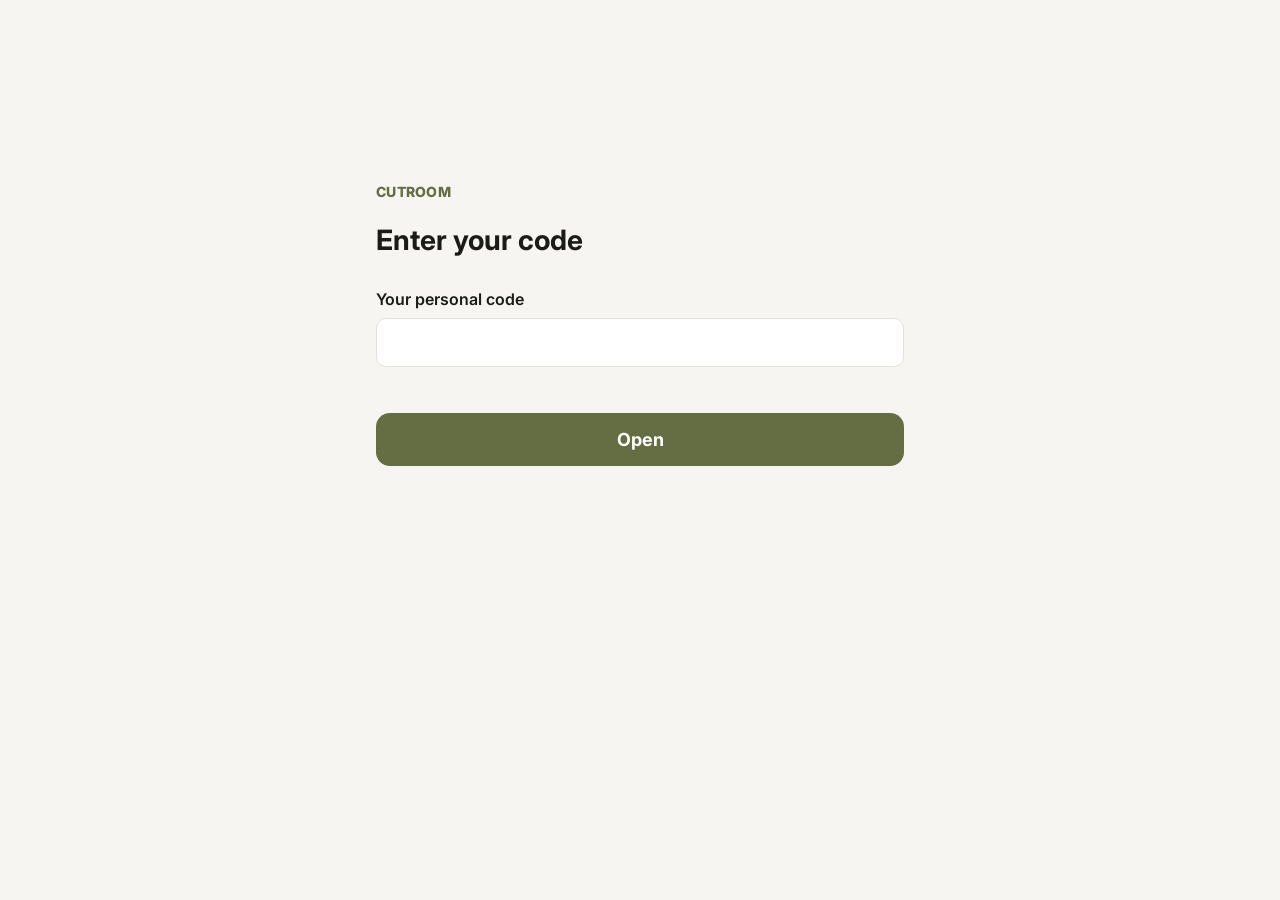
<file: index.html>
<!DOCTYPE html>
<html lang="en">
<head>
<meta charset="utf-8">
<meta name="viewport" content="width=device-width, initial-scale=1, viewport-fit=cover">
<title>Cutroom</title>
<meta name="description" content="Edit a talking video on your phone: auto cuts, captions and a style. Free, and your video never leaves your device.">
<meta name="robots" content="noindex, nofollow">
<meta name="theme-color" content="#14150f">
<link rel="manifest" href="manifest.webmanifest">
<link rel="icon" href="icon.svg" type="image/svg+xml">
<link rel="apple-touch-icon" href="icon-180.png">
<meta name="apple-mobile-web-app-capable" content="yes">
<meta name="apple-mobile-web-app-title" content="Cutroom">
<link rel="preconnect" href="https://fonts.googleapis.com">
<link rel="preconnect" href="https://fonts.gstatic.com" crossorigin>
<link rel="stylesheet" href="https://fonts.googleapis.com/css2?family=Anton&family=Archivo:wght@600&family=Barlow+Semi+Condensed:wght@700&family=Inter:wght@400;600;800&family=Source+Serif+4:opsz,wght@8..60,600&display=swap">
<style>
:root{--bg:#f6f5f1;--card:#fff;--ink:#1b1c17;--soft:#5d5f55;--line:#e3e1d8;--accent:#656D43;--on:#fff;--danger:#b4402f}
@media (prefers-color-scheme: dark){:root:not([data-theme="light"]){--bg:#121310;--card:#1c1d19;--ink:#ecebe4;--soft:#a5a79b;--line:#2e3029;--accent:#9aa46b;--on:#121310;--danger:#e8826f}}
:root[data-theme="dark"]{--bg:#121310;--card:#1c1d19;--ink:#ecebe4;--soft:#a5a79b;--line:#2e3029;--accent:#9aa46b;--on:#121310;--danger:#e8826f}
*{box-sizing:border-box}
html,body{margin:0;background:var(--bg);color:var(--ink);font:16px/1.45 Inter,system-ui,-apple-system,"Segoe UI",sans-serif}
main{max-width:560px;margin:0 auto;padding:calc(20px + env(safe-area-inset-top)) 16px calc(110px + env(safe-area-inset-bottom))}
h1{font-size:28px;line-height:1.15;margin:8px 0 6px}
h2{font-size:22px;margin:4px 0 6px}
p{margin:0 0 12px}.soft{color:var(--soft)}
.brand{font-weight:800;letter-spacing:.02em;color:var(--accent);font-size:14px;text-transform:uppercase}
#hello{color:var(--muted, #9a9d8c);font-weight:600;margin-left:8px}
#hello::before{content:"· ";}
.primary{display:block;width:100%;border:0;border-radius:14px;background:var(--accent);color:var(--on);font:700 18px Inter,system-ui,sans-serif;padding:16px;cursor:pointer;text-align:center;text-decoration:none}
.secondary{display:block;width:100%;border:1px solid var(--line);border-radius:14px;background:var(--card);color:var(--ink);font:600 16px Inter,system-ui,sans-serif;padding:13px;cursor:pointer;text-align:center;margin-top:10px}
.dock{position:fixed;left:0;right:0;bottom:0;padding:12px 16px calc(12px + env(safe-area-inset-bottom));background:linear-gradient(transparent,var(--bg) 30%)}
.dock>*{max-width:528px;margin:0 auto}
.hero{display:grid;gap:14px;margin-top:18vh}
.steps{display:grid;gap:8px;margin:18px 0 0;padding:0;list-style:none;color:var(--soft);font-size:15px}
.steps li::before{content:"✓ ";color:var(--accent);font-weight:700}
.opt{display:flex;gap:10px;align-items:center;font-size:15px;color:var(--soft);margin-top:14px}
.opt input{width:20px;height:20px;accent-color:var(--accent)}
.track{height:10px;border-radius:99px;background:var(--line);overflow:hidden;margin:18px 0 10px}
.bar{height:100%;width:0;background:var(--accent);transition:width .3s}
.status{font-weight:600}
.styles{display:grid;grid-template-columns:1fr 1fr;gap:10px;margin:14px 0}
.style{display:flex;flex-direction:column;border:2px solid var(--line);border-radius:14px;background:var(--card);color:var(--ink);padding:0;overflow:hidden;cursor:pointer;text-align:left;font:inherit}
.style[aria-pressed="true"]{border-color:var(--accent);box-shadow:0 0 0 2px var(--accent)}
.style img{width:100%;aspect-ratio:9/12;object-fit:cover;background:#000;display:block}
.style span{padding:8px 10px 10px;display:grid;gap:2px}
.style b{font-size:15px}.style small{font-size:12px;color:var(--soft);line-height:1.3}
.row{display:flex;align-items:center;justify-content:space-between;gap:12px;padding:12px 0;border-top:1px solid var(--line)}
.row input[type=color]{width:52px;height:36px;border:1px solid var(--line);border-radius:8px;background:none;padding:2px}
#lines{list-style:none;padding:0;margin:12px 0;display:grid;gap:8px}
#lines li{display:flex;gap:10px;align-items:flex-start;background:var(--card);border:1px solid var(--line);border-radius:12px;padding:10px 12px}
#lines li.cut .t{text-decoration:line-through;color:var(--soft)}
.keep input{width:22px;height:22px;margin:2px 0 0;accent-color:var(--accent)}
.t{flex:1;outline:none;border-radius:6px;padding:0 2px}
.t:focus{background:var(--bg)}
label.field{display:grid;gap:6px;font-weight:600;margin:12px 0}
label.field input{font:inherit;padding:12px;border:1px solid var(--line);border-radius:10px;background:var(--card);color:var(--ink)}
.stage{display:flex;justify-content:center;margin:12px 0}
#canvas,#out{max-width:100%;max-height:62vh;border-radius:14px;background:#000}
#src{position:absolute;width:1px;height:1px;opacity:0;pointer-events:none}
.msg{color:var(--danger);min-height:1.4em}
[hidden]{display:none!important}
</style>
</head>
<body>
<main>
  <section data-screen="gate" hidden>
    <div class="hero">
      <div class="brand">Cutroom</div>
      <h1>Enter your code</h1>
      <form id="gate-form"><label class="field">Your personal code<input id="gate-code" autocomplete="off" autocapitalize="off" autocorrect="off" spellcheck="false"></label>
      <p class="msg" id="gate-msg"></p><button class="primary">Open</button></form>
    </div>
  </section>

  <section data-screen="home" hidden>
    <div class="hero">
      <div class="brand">Cutroom <span id="hello" hidden></span></div>
      <h1>Turn a talking clip into a ready-to-post video</h1>
      <ul class="steps"><li>Cuts out the pauses</li><li>Adds captions in the style you pick</li><li>Punch-ins and colour look</li><li>Your video never leaves your phone</li></ul>
      <label class="opt"><input type="checkbox" id="accurate" checked> More accurate words (bigger download the first time)</label>
    </div>
    <input type="file" id="file" accept="video/*" hidden>
    <div class="dock"><button class="primary" id="pick">Choose a video</button></div>
  </section>

  <section data-screen="work" hidden>
    <div class="hero">
      <div class="brand">Cutroom</div>
      <h1>Working on it</h1>
      <div class="track"><div class="bar" data-bar></div></div>
      <p class="status" data-status role="status">Starting...</p>
      <p class="soft">Keep this screen open. The first video takes longer while the listening model downloads.</p>
      <button class="secondary" id="work-back" hidden>Start again</button>
    </div>
  </section>

  <section data-screen="style" hidden>
    <div class="brand">Step 1 of 2</div>
    <h2>Pick a style</h2>
    <p class="soft">Each picture shows the look. Tap one.</p>
    <div class="styles" id="styles"></div>
    <div class="row"><span>Highlight colour<br><small class="soft">the words and topics you want people to focus on</small></span><input type="color" id="accent" value="#656D43" aria-label="Highlight colour"></div>
    <div class="row"><span>Background colour<br><small class="soft">graphic cards and caption boxes</small></span><input type="color" id="bgc" value="#14150F" aria-label="Background colour"></div>
    <label class="row"><span>Vertical (Reels, TikTok, Shorts)</span><input type="checkbox" id="vertical" checked style="width:22px;height:22px;accent-color:var(--accent)"></label>
    <div class="dock"><button class="primary" id="style-next">Next</button></div>
  </section>

  <section data-screen="words" hidden>
    <div class="brand">Step 2 of 2</div>
    <h2>Check the words</h2>
    <p class="soft">Untick a line to cut it out. Tap any words to fix a caption.</p>
    <ol id="lines"></ol>
    <label class="field">Words to highlight (optional)<input id="keys" placeholder="e.g. free, gym, protein" autocapitalize="off"></label>
    <label class="row"><span>Auto b-roll graphics<br><small class="soft">numbers you say and your highlight words become animated cards</small></span><input type="checkbox" id="gfx" checked style="width:22px;height:22px;accent-color:var(--accent)"></label>
    <div class="dock"><button class="primary" id="make">Make my video</button></div>
  </section>

  <section data-screen="render" hidden>
    <div class="brand">Cutroom</div>
    <h2>Making your video</h2>
    <p class="soft">It plays through once while it records. Keep this screen open and on.</p>
    <div class="track"><div class="bar" data-bar></div></div>
    <p class="status" data-status role="status"></p>
    <div class="stage"><canvas id="canvas"></canvas></div>
  </section>

  <section data-screen="done" hidden>
    <div class="brand">Done</div>
    <h2>Your video is ready</h2>
    <div class="stage"><video id="out" controls playsinline></video></div>
    <p class="soft" id="done-note"></p>
    <div class="dock"><a class="primary" id="download" download>Download</a></div>
    <button class="secondary" id="share">Share / save to Photos</button>
    <button class="secondary" id="again">Try another style</button>
    <button class="secondary" id="new">New video</button>
  </section>
</main>
<video id="src" playsinline preload="auto"></video>
<script type="module" src="app.js"></script>
</body>
</html>
</file>
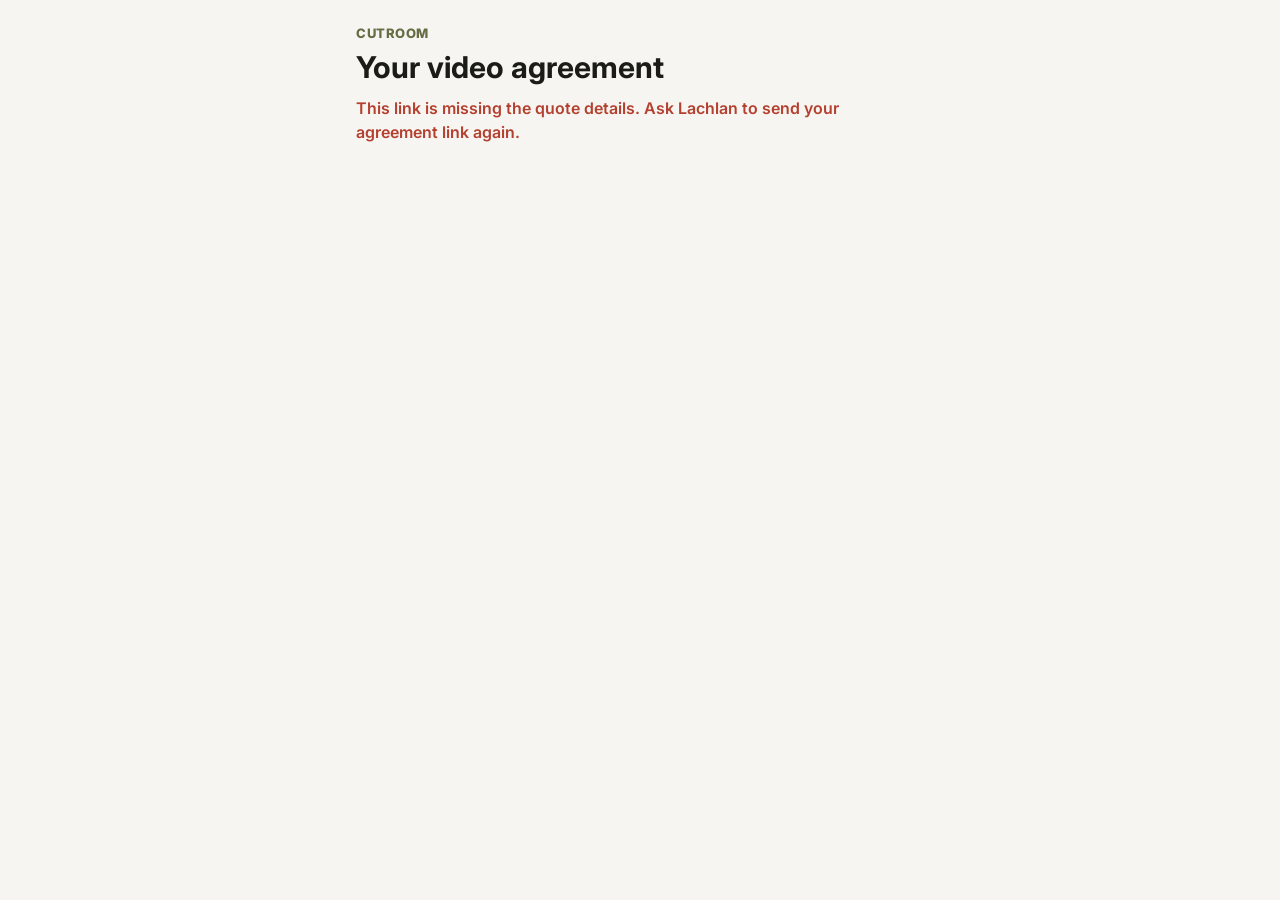
<file: agreement.html>
<!DOCTYPE html>
<html lang="en">
<head>
<meta charset="utf-8">
<meta name="viewport" content="width=device-width, initial-scale=1, viewport-fit=cover">
<title>Video agreement</title>
<meta name="robots" content="noindex, nofollow">
<meta name="theme-color" content="#14150f">
<link rel="icon" href="icon.svg" type="image/svg+xml">
<link rel="stylesheet" href="https://fonts.googleapis.com/css2?family=Inter:wght@400;600;800&display=swap">
<link rel="stylesheet" href="forms.css?v=2">
</head>
<body>
<main>
  <div class="brand" id="brand">Cutroom</div>
  <h1 id="title">Your video agreement</h1>
  <p class="soft" id="intro"></p>
  <p class="msg" id="noQuote" hidden>This link is missing the quote details. Ask <span class="owner">us</span> to send your agreement link again.</p>

  <section id="quote" hidden>
    <h2>What you're getting</h2>
    <p id="project"></p>
    <div class="money" id="money"></div>
    <p class="fine" id="validity"></p>

    <h2>The agreement</h2>
    <div class="terms" id="terms"></div>

    <h2>Agree and book</h2>
    <form id="sign" novalidate>
      <label>Your full name <span class="req">*</span><input id="s_name" autocomplete="name" required></label>
      <label>Business<input id="s_business" autocomplete="organization"></label>
      <label class="agree"><input type="checkbox" id="s_ok"> <span>I've read this agreement, I agree to it, and I understand the deposit holds my booking and isn't refundable once work has started.</span></label>
      <p class="msg" id="msg" role="alert"></p>
      <button class="primary" type="submit">I agree</button>
    </form>

    <div class="done" id="done" hidden>
      <h2 style="border:0;margin-top:0;padding-top:0">Agreed. Next: the deposit</h2>
      <p id="payLine"></p>
      <p>Then send your signed copy to <span class="owner">us</span>, and save one for yourself:</p>
      <button class="primary noprint" type="button" id="share">Send my signed copy</button>
      <a class="secondary noprint" id="mail" hidden>Email it</a>
      <button class="secondary noprint" type="button" id="copy">Copy it</button>
      <button class="secondary noprint" type="button" id="print">Save a copy (PDF)</button>
      <p class="fine" id="copied"></p>
      <pre id="out" hidden style="white-space:pre-wrap"></pre>
    </div>
  </section>
</main>
<script type="module">
import { BUSINESS } from "./forms-config.js";
const $ = (s) => document.querySelector(s);
const money = (n) => "$" + Number(n || 0).toLocaleString("en-AU", { minimumFractionDigits: Number(n) % 1 ? 2 : 0, maximumFractionDigits: 2 });
const esc = (s) => String(s ?? "").replace(/[&<>"]/g, (c) => ({ "&": "&amp;", "<": "&lt;", ">": "&gt;", '"': "&quot;" }[c]));
$("#brand").textContent = BUSINESS.name;
document.querySelectorAll(".owner").forEach((e) => (e.textContent = BUSINESS.owner));

// The quote comes in the link: #q=<base64url JSON> made by the Cutroom Hub ("Make agreement link")
let Q = null;
try { const m = location.hash.match(/q=([A-Za-z0-9_-]+)/); if (m) Q = JSON.parse(decodeURIComponent(escape(atob(m[1].replace(/-/g, "+").replace(/_/g, "/"))))); } catch { Q = null; }
if (!Q || !Q.price) { $("#noQuote").hidden = false; }
else {
  const price = +Q.price, depPct = Math.min(100, Math.max(0, +Q.deposit || 50)), dep = Math.round(price * depPct) / 100, bal = price - dep;
  const rev = +Q.revisions || 2, extra = +Q.extraRev || 0, days = +Q.turnaround || 7, gst = BUSINESS.gst ? " incl. GST" : "";
  $("#quote").hidden = false;
  $("#title").textContent = `Video agreement: ${Q.client || ""}`;
  $("#intro").textContent = `Between ${Q.client || "you"} and ${BUSINESS.name} (${BUSINESS.owner}${BUSINESS.abn ? ", ABN " + BUSINESS.abn : ""}), ${BUSINESS.location}. Quote date ${Q.date || ""}.`;
  $("#project").textContent = `${Q.videos || 1} video${(+Q.videos || 1) > 1 ? "s" : ""}: ${Q.project || "short social videos"}.`;
  $("#money").innerHTML = `<span>Total price${gst}</span><b>${money(price)}</b><span>Deposit to book (${depPct}%)</span><b>${money(dep)}</b><span class="tot">Balance, before you get the final files</span><b class="tot">${money(bal)}</b>
    <span>Extra round of changes, if you want one</span><b>${extra ? money(extra) : "quoted"}</b>`;
  $("#validity").textContent = `This quote is valid for ${Q.valid || 14} days.`;
  const T = [
    ["1. The work", `${BUSINESS.name} will plan, film (where included) and edit ${Q.videos || 1} video${(+Q.videos || 1) > 1 ? "s" : ""} as described above. ${Q.notes ? esc(Q.notes) : ""}`],
    ["2. Deposit and payment", `<ul><li>A <b>${depPct}% deposit (${money(dep)})</b> books your spot. Work starts once it's paid.</li><li>The deposit isn't refundable once planning, filming or editing has started, because that time is booked for you.</li><li>You'll see a watermarked preview first. The <b>balance (${money(bal)})</b> is due before the final, full-quality files are sent.</li><li>Invoices are due within 7 days. Files are held until they're paid.</li></ul>`],
    ["3. Changes (revisions)", `<ul><li><b>${rev} round${rev > 1 ? "s" : ""} of changes</b> to the edit ${rev > 1 ? "are" : "is"} included. A round is one list of changes sent together.</li><li>More rounds after that are <b>${extra ? money(extra) + " each" : "quoted before we start them"}</b>.</li><li>Changing the idea or script after you've approved it, or re-filming, is new work and is quoted separately.</li></ul>`],
    ["4. Timing", `<ul><li>The first edit is ready about <b>${days} days</b> after filming (or after we receive your footage and details).</li><li>Please send feedback within 5 business days. If we hear nothing for 14 days after a preview, the video is treated as approved and the balance becomes due.</li><li>If you need to reschedule a shoot, give at least 48 hours' notice. A late change or no-show can be charged as a ${money(Math.min(dep, Q.shootFee || dep))} rebooking fee.</li></ul>`],
    ["5. Cancelling", `<ul><li>If you cancel before any work starts, the deposit is refunded.</li><li>If you cancel after work starts, the deposit is kept. If filming or editing is already done, you pay for the work done up to that point (up to the full price).</li></ul>`],
    ["6. Using the videos", `<ul><li>Once paid in full, you can use the final videos for your own business marketing, forever, on any platform.</li><li>${BUSINESS.name} keeps the raw footage and project files, and may show the finished work in its own portfolio unless you say no in writing.</li><li>Music and stock clips are licensed for your videos only. Don't reuse them separately.</li></ul>`],
    ["7. Your part", `<ul><li>You confirm you have permission to film the places, people and products in the videos, and that anything you give us (logos, photos, claims, prices) is yours to use and accurate.</li><li>You approve the facts in each video (prices, addresses, offers) before it's posted.</li></ul>`],
    ["8. The fine print", `<ul><li>${BUSINESS.name} can't promise a number of views, likes or sales.</li><li>Its total responsibility under this agreement is limited to the amount you've paid. Nothing here takes away your rights under Australian Consumer Law.</li><li>This agreement is under the laws of the Northern Territory, Australia.</li></ul>`],
  ];
  $("#terms").innerHTML = T.map(([h, b]) => `<h3>${h}</h3>${b.startsWith("<ul>") ? b : `<p>${b}</p>`}`).join("");
  $("#payLine").innerHTML = `Please pay the <b>${money(dep)}</b> deposit. ${esc(BUSINESS.payment)} Use <b>${esc(Q.client || "your business name")}</b> as the reference.`;

  $("#sign").onsubmit = (e) => {
    e.preventDefault();
    const name = $("#s_name").value.trim();
    if (!name || !$("#s_ok").checked) { $("#msg").textContent = !name ? "Type your full name." : "Tick the box to agree."; return; }
    $("#msg").textContent = "";
    const when = new Date().toLocaleString("en-AU", { dateStyle: "long", timeStyle: "short" });
    const plain = $("#terms").innerText.replace(/\n{3,}/g, "\n\n");
    const text = `SIGNED VIDEO AGREEMENT\n${$("#intro").textContent}\n\nWork: ${$("#project").textContent}\nTotal ${money(price)}${gst}. Deposit ${money(dep)} (${depPct}%). Balance ${money(bal)}. Changes included: ${rev}. Extra rounds: ${extra ? money(extra) : "quoted"}.\n\n${plain}\n\nAgreed by: ${name}${$("#s_business").value.trim() ? " (" + $("#s_business").value.trim() + ")" : ""}\nDate: ${when}\nQuote ref: ${location.hash.slice(3, 15)}`;
    $("#out").textContent = text;
    $("#sign").innerHTML = `<p><b>Agreed by ${esc(name)}</b> on ${esc(when)}.</p>`;
    $("#done").hidden = false; $("#done").scrollIntoView({ behavior: "smooth" });
    if (BUSINESS.email) { const m = $("#mail"); m.hidden = false; m.href = `mailto:${BUSINESS.email}?subject=${encodeURIComponent("Signed agreement - " + (Q.client || name))}&body=${encodeURIComponent(text)}`; }
    $("#share").hidden = !navigator.share && !BUSINESS.email;
    $("#share").onclick = async () => { if (navigator.share) { try { await navigator.share({ title: "Signed video agreement", text }); } catch {} } else $("#mail").click(); };
    $("#copy").onclick = async () => { try { await navigator.clipboard.writeText(text); $("#copied").textContent = `Copied. Paste it into a message to ${BUSINESS.owner}.`; } catch { $("#out").hidden = false; $("#copied").textContent = "Select the text below and copy it."; } };
    $("#print").onclick = () => window.print();
  };
}
</script>
</body>
</html>
</file>
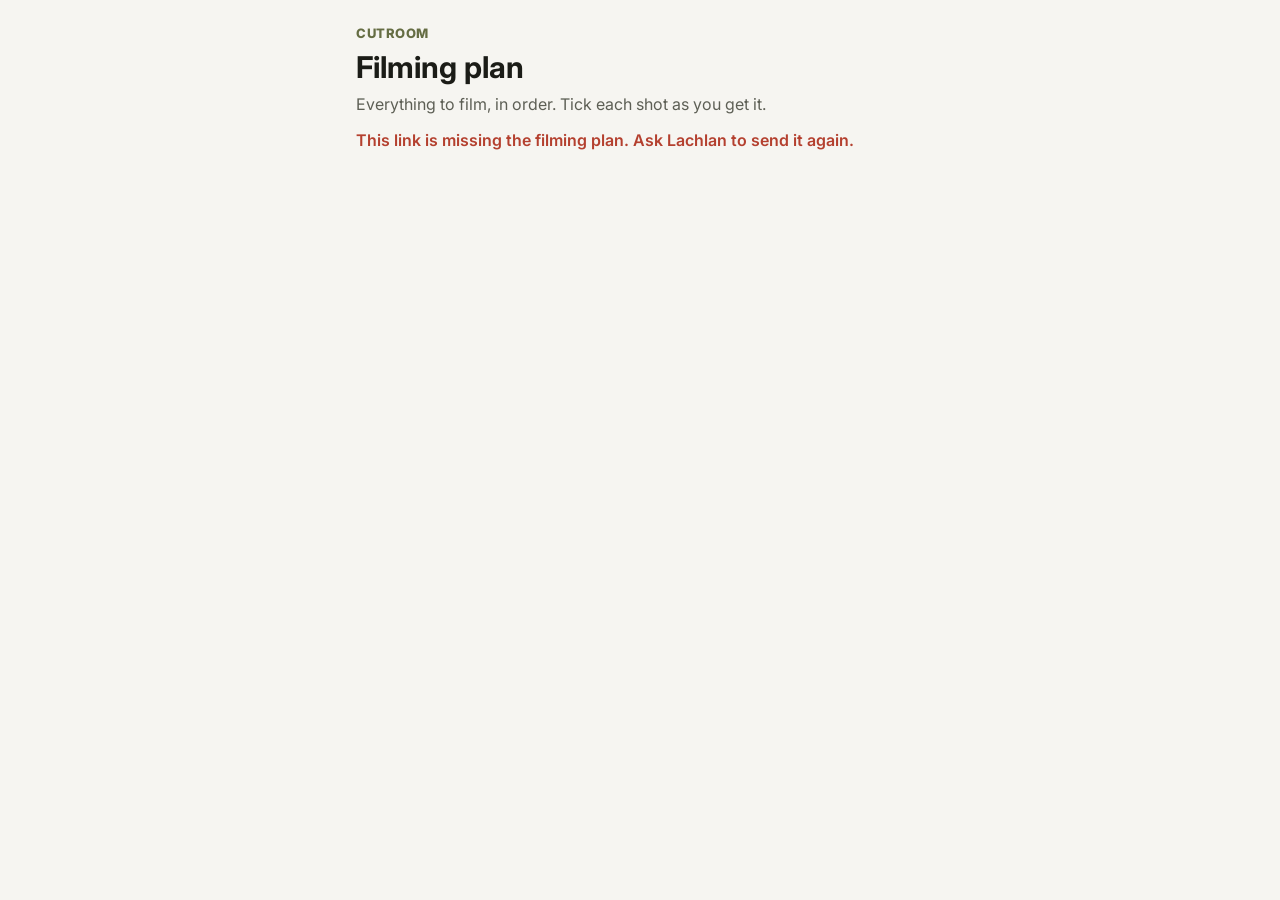
<file: film.html>
<!DOCTYPE html>
<html lang="en">
<head>
<meta charset="utf-8">
<meta name="viewport" content="width=device-width, initial-scale=1, viewport-fit=cover">
<title>Filming plan</title>
<meta name="robots" content="noindex, nofollow">
<meta name="theme-color" content="#14150f">
<link rel="icon" href="icon.svg" type="image/svg+xml">
<link rel="stylesheet" href="https://fonts.googleapis.com/css2?family=Bangers&family=Comic+Neue:wght@700&family=Inter:wght@400;600;800&display=swap">
<link rel="stylesheet" href="forms.css?v=2">
<style>
/* the filming plan: one job per screen section, big tap targets, readable in the sun */
.sheet{background:#fff;color:#16151a;border:3px solid #16151a;box-shadow:5px 5px 0 #16151a;padding:14px;display:grid;gap:10px;margin-top:16px}
.sheet h2{font-family:Bangers,Impact,sans-serif;font-weight:400;font-size:28px;letter-spacing:.03em;margin:0;padding:0;border:0;line-height:1.05}
.sheet p,.sheet li{font-size:15px;line-height:1.45;margin:0}
.sheet ul{margin:0;padding-left:20px;display:grid;gap:4px}
.tags{display:flex;flex-wrap:wrap;gap:6px}
.tags span{font-size:11.5px;font-weight:800;text-transform:uppercase;letter-spacing:.06em;border:2px solid #16151a;padding:1px 7px;background:#d9f0fb}
.tags span+span{background:#fff2c2}
.hook{font-family:"Comic Neue","Comic Sans MS",sans-serif;font-weight:700;font-size:18px;background:#ffd23a;border:2px solid #16151a;padding:8px 12px;margin:0}
.hook b{display:block;font:800 11px Inter,sans-serif;text-transform:uppercase;letter-spacing:.08em}
.count{font:800 13px Inter,sans-serif;text-transform:uppercase;letter-spacing:.06em;background:#16151a;color:#ffd23a;padding:3px 9px;justify-self:start}
.shots{list-style:none;padding:0;margin:0;display:grid;gap:8px}
.shots label{display:flex;gap:12px;align-items:flex-start;border:2px solid #16151a;padding:11px 12px;font-size:16px;line-height:1.35;cursor:pointer;background:#fff}
.shots input{width:26px;height:26px;flex:none;accent-color:#3f7a3a;margin:0}
.shots input:checked+span{text-decoration:line-through;opacity:.55}
.beat{border:2px solid #16151a;display:grid;gap:0}
.beat .t{font:800 12px Inter,sans-serif;letter-spacing:.06em;text-transform:uppercase;background:#16151a;color:#fff;padding:3px 9px;display:flex;justify-content:space-between;gap:8px}
.beat .cam{background:#fff2c2;padding:6px 9px;font-size:14px;border-bottom:2px solid #16151a}
.beat .say{font-family:"Comic Neue","Comic Sans MS",sans-serif;font-weight:700;font-size:18px;line-height:1.35;padding:9px}
.beat .say:empty{display:none}
.beat .extra{padding:0 9px 9px;font-size:13.5px;display:grid;gap:3px}
.beat .extra b{font-weight:800}
.beat .extra:empty{display:none}
.send{display:grid;gap:10px;margin-top:18px}
a.primary{display:block;text-align:center;text-decoration:none}
</style>
</head>
<body>
<main>
  <div class="brand" id="brand">Cutroom</div>
  <h1 id="title">Filming plan</h1>
  <p class="soft" id="intro">Everything to film, in order. Tick each shot as you get it.</p>
  <p class="msg" id="bad" hidden>This link is missing the filming plan. Ask <span class="owner">us</span> to send it again.</p>
  <div id="plan" hidden>
    <div class="sheet" id="top"></div>
    <div class="sheet" id="shotsBox" hidden><h2>Shots to get</h2><span class="count" id="count"></span><ul class="shots" id="shots"></ul></div>
    <div class="sheet" id="beatsBox" hidden><h2>What to say and show</h2><div id="beats" style="display:grid;gap:10px"></div></div>
    <div class="sheet" id="notesBox" hidden></div>
    <section class="send noprint">
      <div class="sheet"><h2>When you're done</h2>
        <ul><li>Send the <b>original files</b>, not screenshots or clips forwarded through a chat app (those lose quality).</li>
          <li>Send <b>every take</b>, even the messy ones. The edit picks the best.</li></ul>
        <a class="primary" id="up" target="_blank" rel="noopener" hidden>Upload the clips here</a>
        <p id="noUp" hidden>Send the clips to <span class="owner">us</span> the usual way.</p>
      </div>
      <button class="primary" type="button" id="tell">Tell <span class="owner">us</span> it's filmed</button>
      <button class="secondary" type="button" id="copy">Copy the message instead</button>
      <p class="fine" id="copied"></p>
      <pre id="out" hidden style="white-space:pre-wrap"></pre>
    </section>
  </div>
</main>
<script type="module">
import { BUSINESS } from "./forms-config.js";
const $ = (s) => document.querySelector(s);
const esc = (s) => String(s ?? "").replace(/[&<>"]/g, (c) => ({ "&": "&amp;", "<": "&lt;", ">": "&gt;", '"': "&quot;" })[c]);
$("#brand").textContent = BUSINESS.name;
document.querySelectorAll(".owner").forEach((e) => (e.textContent = BUSINESS.owner));

const b64 = (s) => Uint8Array.from(atob(s.replace(/-/g, "+").replace(/_/g, "/")), (c) => c.charCodeAt(0));
async function read() {
  try {
    const z = location.hash.match(/z=([A-Za-z0-9_-]+)/), f = location.hash.match(/f=([A-Za-z0-9_-]+)/);
    if (z) {   // squeezed, so the link stays short enough to text
      const text = await new Response(new Blob([b64(z[1])]).stream().pipeThrough(new DecompressionStream("deflate-raw"))).text();
      return JSON.parse(text);
    }
    if (f) return JSON.parse(new TextDecoder().decode(b64(f[1])));
  } catch { /* fall through */ }
  return null;
}
const F = await read();
if (!F || !(Array.isArray(F.beats) || Array.isArray(F.shots))) $("#bad").hidden = false;
else {
  const key = "cutroom-film:" + location.hash.slice(-40);
  let done = [];
  try { done = JSON.parse(localStorage.getItem(key) || "[]"); } catch { done = []; }
  $("#title").textContent = F.c ? `${F.c}: filming plan` : "Filming plan";
  $("#plan").hidden = false;
  const film = F.film || {};
  $("#top").innerHTML = `<h2>${esc(F.t || "The video")}</h2><div class="tags">${F.len ? `<span>${esc(F.len)}</span>` : ""}${F.for ? `<span>${esc(F.for)}</span>` : ""}</div>
    ${F.hook ? `<p class="hook"><b>It opens with</b>"${esc(F.hook)}"</p>` : ""}
    ${film.shape ? `<p><b>Hold the camera:</b> ${esc(film.shape)}</p>` : ""}
    ${(film.framing || []).length ? `<ul>${film.framing.map((x) => `<li>${esc(x)}</li>`).join("")}</ul>` : ""}
    ${film.setup ? `<p>${esc(film.setup)}</p>` : ""}
    ${(F.props || []).length ? `<p><b>Bring:</b> ${esc(F.props.join(", "))}</p>` : ""}`;
  const shots = F.shots || [];
  const count = () => { $("#count").textContent = `${done.filter((i) => i < shots.length).length} of ${shots.length} filmed`; };
  if (shots.length) {
    $("#shotsBox").hidden = false;
    $("#shots").innerHTML = shots.map((s, i) => `<li><label><input type="checkbox" data-i="${i}"${done.includes(i) ? " checked" : ""}><span>${esc(s)}</span></label></li>`).join("");
    $("#shots").addEventListener("change", (e) => {
      const i = +e.target.dataset.i;
      done = e.target.checked ? [...new Set([...done, i])] : done.filter((x) => x !== i);
      try { localStorage.setItem(key, JSON.stringify(done)); } catch { /* still works this visit */ }
      count();
    });
    count();
  }
  const beats = F.beats || [];
  if (beats.length) {
    $("#beatsBox").hidden = false;
    $("#beats").innerHTML = beats.map((x, i) => `<div class="beat"><div class="t"><span>${i + 1}</span><span>${esc(x.time || "")}</span></div>
      ${x.shot ? `<div class="cam">${esc(x.shot)}</div>` : ""}<div class="say">${esc(x.says || "")}</div>
      <div class="extra">${x.text ? `<span><b>On screen later:</b> ${esc(x.text)}</span>` : ""}${x.broll ? `<span><b>Also film:</b> ${esc(x.broll)}</span>` : ""}${x.tip ? `<span><b>Tip:</b> ${esc(x.tip)}</span>` : ""}</div></div>`).join("");
  }
  if ((F.notes || []).length) {
    $("#notesBox").hidden = false;
    $("#notesBox").innerHTML = `<h2>For whoever's on camera</h2><ul>${F.notes.map((n) => `<li>${esc(n)}</li>`).join("")}</ul>`;
  }
  if (typeof F.up === "string" && /^https:\/\//i.test(F.up)) { $("#up").hidden = false; $("#up").href = F.up; } else $("#noUp").hidden = false;
  const message = () => {
    const missing = shots.filter((_, i) => !done.includes(i));
    return `Filmed: "${F.t || "the video"}"${F.c ? " for " + F.c : ""}. ${shots.length ? `${shots.length - missing.length} of ${shots.length} shots done.` : ""}`
      + (missing.length ? `\nStill to get: ${missing.join("; ")}` : "") + (F.up ? "\nThe clips are uploaded." : "\nSending the clips now.");
  };
  $("#tell").onclick = async () => {
    const text = message(); $("#out").textContent = text;
    if (navigator.share) { try { await navigator.share({ title: "Filmed", text }); return; } catch { /* cancelled: fall back to copy */ } }
    if (BUSINESS.email) location.href = `mailto:${BUSINESS.email}?subject=${encodeURIComponent("Filmed - " + (F.t || ""))}&body=${encodeURIComponent(text)}`;
    else $("#copy").click();
  };
  $("#copy").onclick = async () => {
    const text = message(); $("#out").textContent = text;
    try { await navigator.clipboard.writeText(text); $("#copied").textContent = "Copied. Paste it in a message."; } catch { $("#out").hidden = false; }
  };
}
</script>
</body>
</html>
</file>
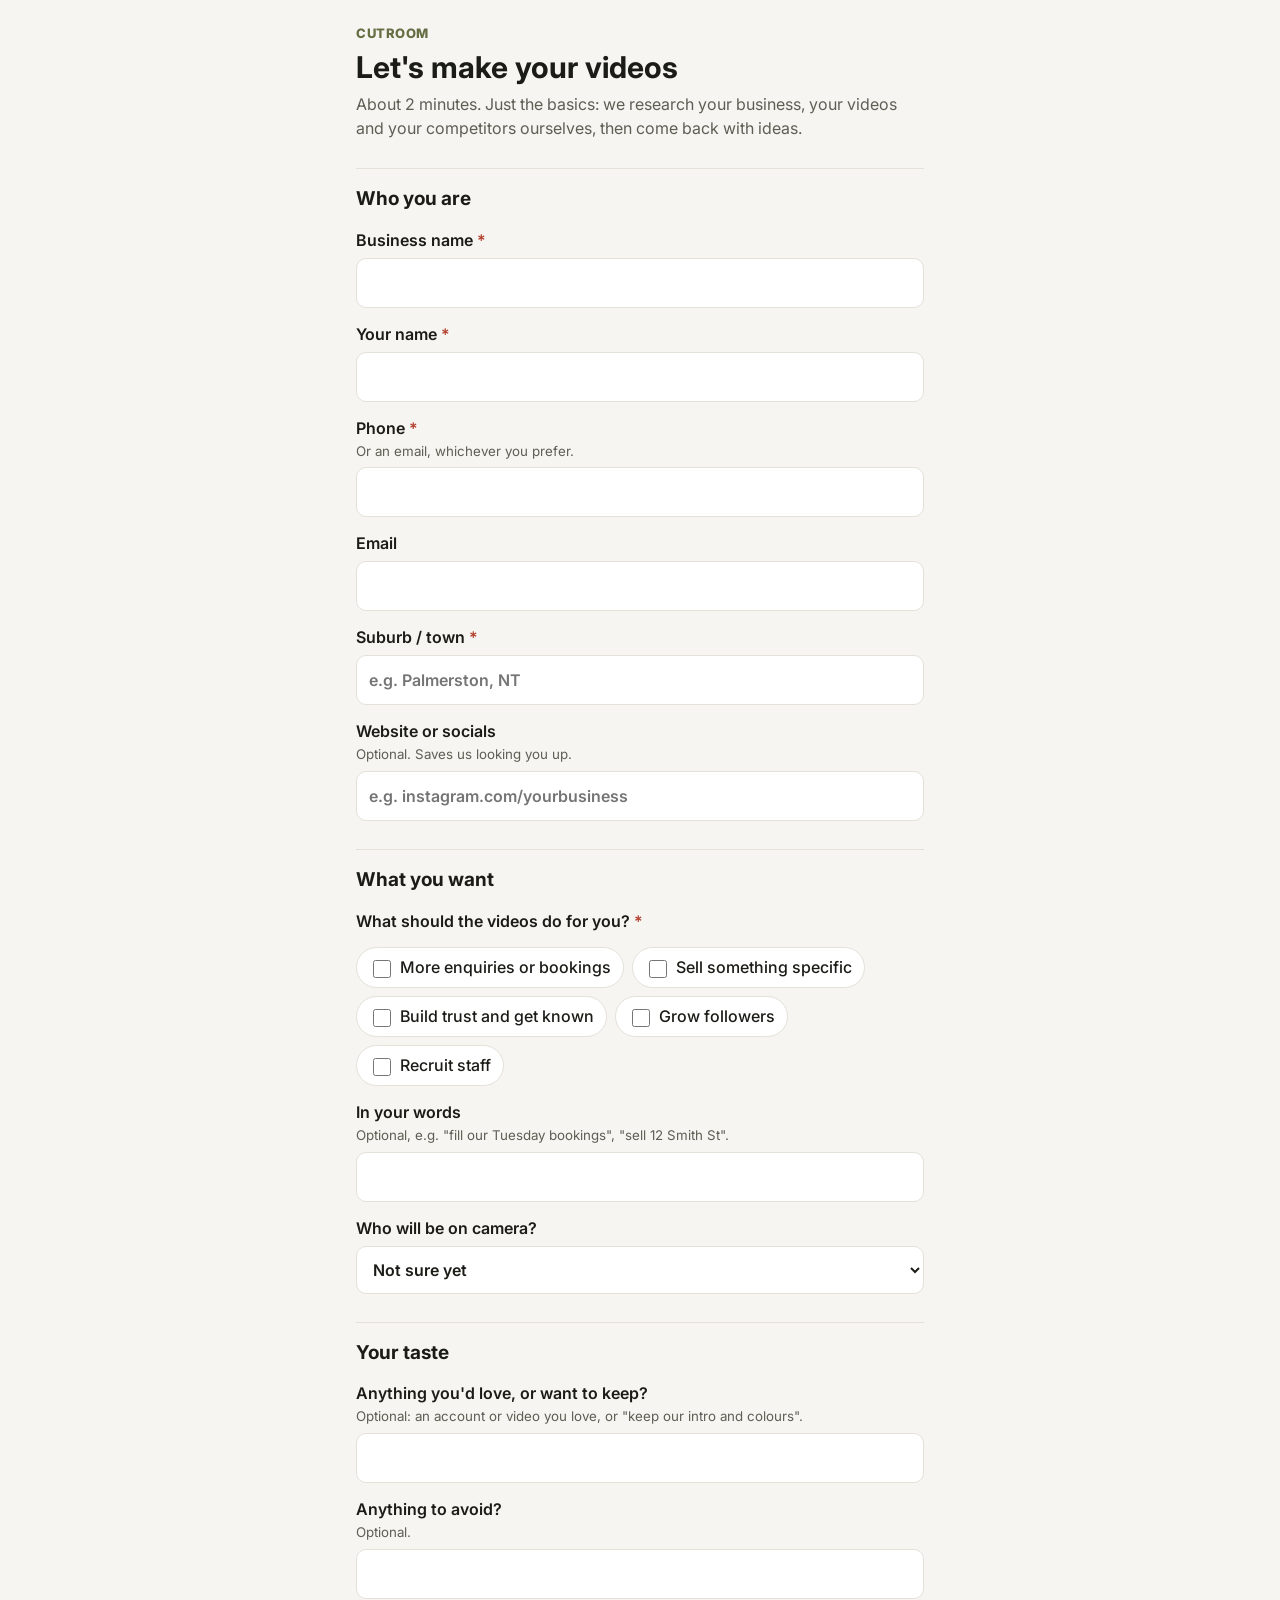
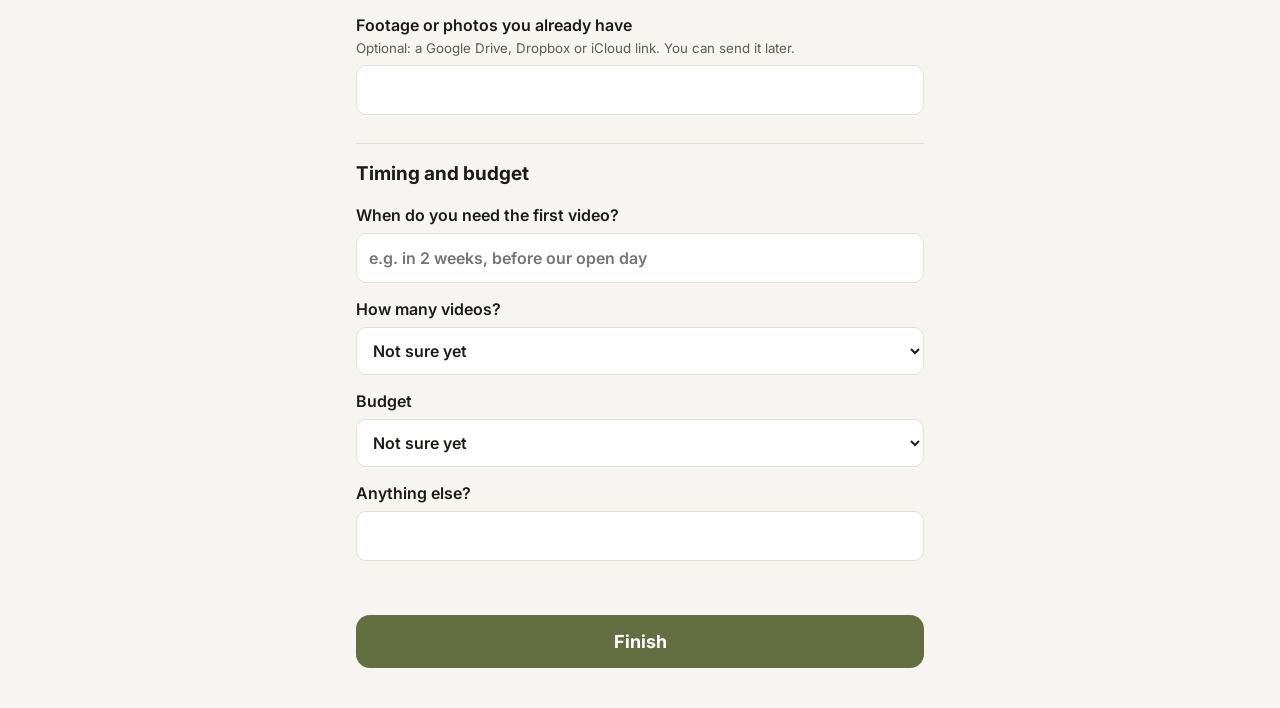
<file: start.html>
<!DOCTYPE html>
<html lang="en">
<head>
<meta charset="utf-8">
<meta name="viewport" content="width=device-width, initial-scale=1, viewport-fit=cover">
<title>Start your videos</title>
<meta name="robots" content="noindex, nofollow">
<meta name="theme-color" content="#14150f">
<link rel="icon" href="icon.svg" type="image/svg+xml">
<link rel="stylesheet" href="https://fonts.googleapis.com/css2?family=Inter:wght@400;600;800&display=swap">
<link rel="stylesheet" href="forms.css?v=2">
</head>
<body>
<main>
  <div class="brand" id="brand">Cutroom</div>
  <h1>Let's make your videos</h1>
  <p class="soft">About 2 minutes. Just the basics: we research your business, your videos and your competitors ourselves, then come back with ideas.</p>

  <form id="f" novalidate autocomplete="on">
    <h2>Who you are</h2>
    <label>Business name <span class="req">*</span><input name="Business name" required autocomplete="organization"></label>
    <label>Your name <span class="req">*</span><input name="Contact name" required autocomplete="name"></label>
    <label>Phone <span class="req">*</span><small>Or an email, whichever you prefer.</small><input name="Phone" type="tel" autocomplete="tel"></label>
    <label>Email<input name="Email" type="email" autocomplete="email"></label>
    <label>Suburb / town <span class="req">*</span><input name="Location" required placeholder="e.g. Palmerston, NT"></label>
    <label>Website or socials <small>Optional. Saves us looking you up.</small><input name="Links" placeholder="e.g. instagram.com/yourbusiness"></label>

    <h2>What you want</h2>
    <label>What should the videos do for you? <span class="req">*</span></label>
    <div class="checks" data-group="Goals">
      <label><input type="checkbox" value="More enquiries or bookings">More enquiries or bookings</label>
      <label><input type="checkbox" value="Sell a product, property or service">Sell something specific</label>
      <label><input type="checkbox" value="Build trust and get known">Build trust and get known</label>
      <label><input type="checkbox" value="Grow followers">Grow followers</label>
      <label><input type="checkbox" value="Recruit staff">Recruit staff</label>
    </div>
    <label>In your words <small>Optional, e.g. "fill our Tuesday bookings", "sell 12 Smith St".</small><input name="Goal details"></label>
    <label>Who will be on camera?<select name="On camera"><option value="">Not sure yet</option><option>Me</option><option>Me and my team</option><option>Our customers</option><option>Nobody: just footage and text</option></select></label>

    <h2>Your taste</h2>
    <label>Anything you'd love, or want to keep? <small>Optional: an account or video you love, or "keep our intro and colours".</small><input name="Likes / keep"></label>
    <label>Anything to avoid? <small>Optional.</small><input name="Avoid"></label>
    <label>Footage or photos you already have <small>Optional: a Google Drive, Dropbox or iCloud link. You can send it later.</small><input name="Footage link"></label>

    <h2>Timing and budget</h2>
    <label>When do you need the first video?<input name="Timing" placeholder="e.g. in 2 weeks, before our open day"></label>
    <label>How many videos?<select name="How many"><option value="">Not sure yet</option><option>1 video</option><option>2-4 videos</option><option>A monthly package</option></select></label>
    <label>Budget<select name="Budget"><option value="">Not sure yet</option><option>Under $300</option><option>$300-$800</option><option>$800-$2,000</option><option>$2,000+</option></select></label>
    <label>Anything else?<input name="Anything else"></label>

    <p class="msg" id="msg" role="alert"></p>
    <button class="primary" type="submit">Finish</button>
  </form>

  <div class="done" id="done" hidden>
    <h2 style="border:0;margin-top:0;padding-top:0">Thanks! One last step</h2>
    <p>Send your answers to <span class="owner">us</span> with one of these buttons:</p>
    <button class="primary" type="button" id="share">Send my answers</button>
    <a class="secondary" id="mail" hidden>Email them</a>
    <button class="secondary" type="button" id="copy">Copy my answers</button>
    <p class="fine" id="copied"></p>
    <pre id="out" hidden></pre>
    <button class="secondary noprint" type="button" id="edit">Change an answer</button>
  </div>
</main>
<script type="module">
import { BUSINESS } from "./forms-config.js";
const $ = (s) => document.querySelector(s);
$("#brand").textContent = BUSINESS.name;
document.querySelectorAll(".owner").forEach((e) => (e.textContent = BUSINESS.owner));
const KEY = "cutroom-start-draft-v2";
const f = $("#f");
// keep a draft on this phone in case they leave half way
try { const d = JSON.parse(localStorage.getItem(KEY) || "{}"); for (const [k, v] of Object.entries(d)) { const el = f.elements[k]; if (el && typeof v === "string") el.value = v; else if (Array.isArray(v)) document.querySelectorAll(`[data-group="${k}"] input`).forEach((c) => (c.checked = v.includes(c.value))); } } catch {}
function answers() {
  const a = {};
  for (const el of f.elements) if (el.name && el.value.trim()) a[el.name] = el.value.trim();
  document.querySelectorAll("[data-group]").forEach((g) => { const v = [...g.querySelectorAll("input:checked")].map((c) => c.value); if (v.length) a[g.dataset.group] = v; });
  return a;
}
f.addEventListener("input", () => { try { localStorage.setItem(KEY, JSON.stringify(answers())); } catch {} });
function asText(a) {
  return `NEW CLIENT FORM - ${a["Business name"] || ""}\n` + Object.entries(a).map(([k, v]) => `${k}: ${Array.isArray(v) ? v.join(", ") : v}`).join("\n") + `\n\nSent ${new Date().toLocaleDateString("en-AU")}`;
}
f.onsubmit = (e) => {
  e.preventDefault();
  document.querySelectorAll(".missing").forEach((x) => x.classList.remove("missing"));
  const a = answers(), miss = [];
  for (const el of f.querySelectorAll("[required]")) if (!el.value.trim()) { miss.push(el.name); el.classList.add("missing"); }
  if (!f.elements.Phone.value.trim() && !f.elements.Email.value.trim()) { miss.push("Phone or email"); f.elements.Phone.classList.add("missing"); }
  if (!a.Goals) { miss.push("Goals"); document.querySelector('[data-group="Goals"]').classList.add("missing"); }
  if (miss.length) { $("#msg").textContent = "Please fill in: " + miss.join(", ") + "."; document.querySelector(".missing").scrollIntoView({ behavior: "smooth", block: "center" }); return; }
  $("#msg").textContent = "";
  const text = asText(a);
  $("#out").textContent = text;
  f.hidden = true; $("#done").hidden = false; window.scrollTo(0, 0);
  if (BUSINESS.email) { const m = $("#mail"); m.hidden = false; m.href = `mailto:${BUSINESS.email}?subject=${encodeURIComponent("New client form - " + (a["Business name"] || ""))}&body=${encodeURIComponent(text)}`; }
  $("#share").hidden = !navigator.share && !BUSINESS.email;
  $("#share").onclick = async () => { if (navigator.share) { try { await navigator.share({ title: "New client form", text }); } catch {} } else $("#mail").click(); };
  $("#copy").onclick = async () => { try { await navigator.clipboard.writeText(text); $("#copied").textContent = `Copied. Paste it into a message to ${BUSINESS.owner}.`; } catch { $("#out").hidden = false; $("#copied").textContent = "Select the text below and copy it."; } };
};
$("#edit").onclick = () => { f.hidden = false; $("#done").hidden = true; };
</script>
</body>
</html>
</file>
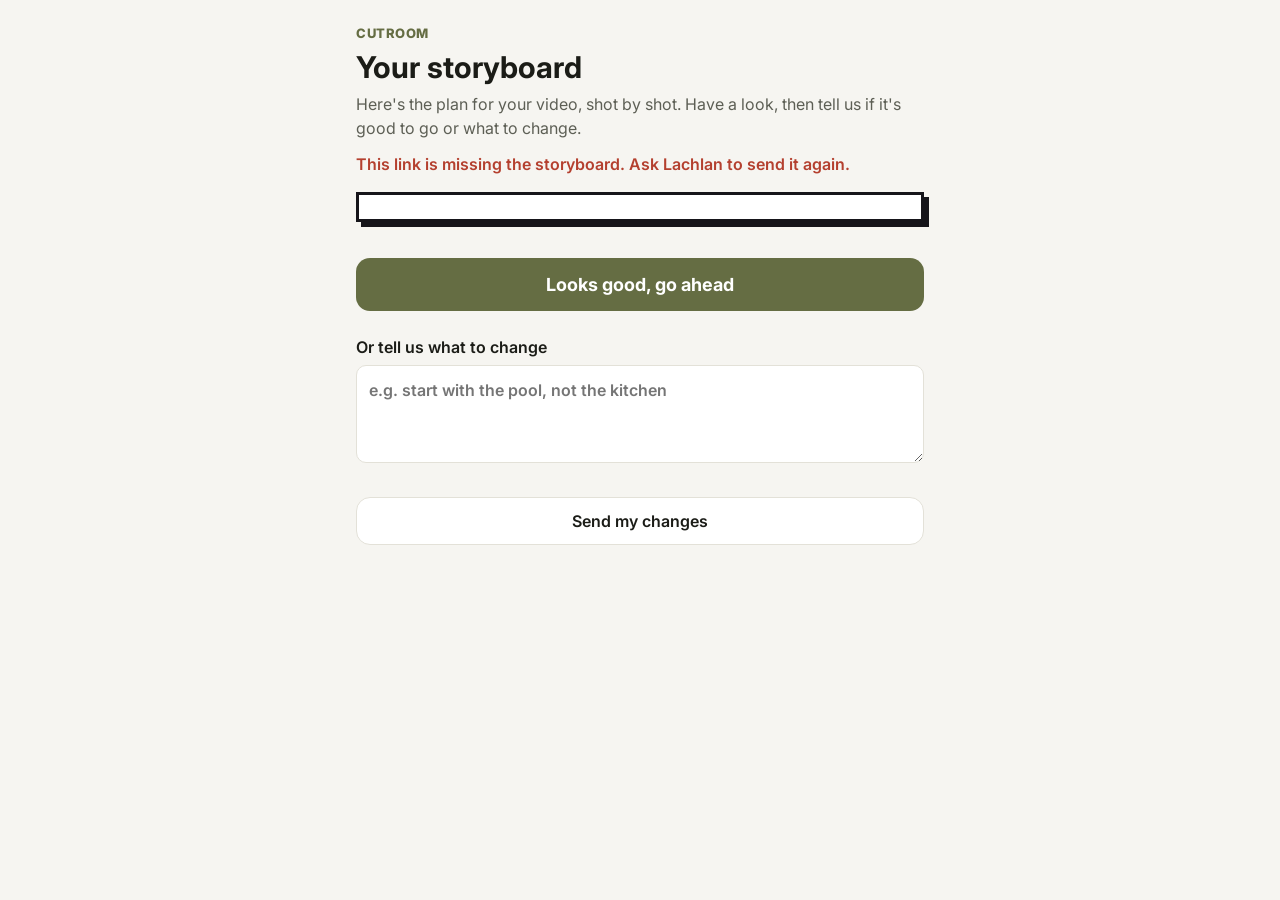
<file: storyboard.html>
<!DOCTYPE html>
<html lang="en">
<head>
<meta charset="utf-8">
<meta name="viewport" content="width=device-width, initial-scale=1, viewport-fit=cover">
<title>Your storyboard</title>
<meta name="robots" content="noindex, nofollow">
<meta name="theme-color" content="#14150f">
<link rel="icon" href="icon.svg" type="image/svg+xml">
<link rel="stylesheet" href="https://fonts.googleapis.com/css2?family=Bangers&family=Comic+Neue:wght@700&family=Inter:wght@400;600;800&display=swap">
<link rel="stylesheet" href="forms.css?v=2">
<style>
/* the comic page: same look as Story Lab, readable on a phone */
.comic{background:#fff;color:#16151a;border:3px solid #16151a;box-shadow:5px 5px 0 #16151a;padding:12px;display:grid;gap:10px;margin-top:16px}
.comic h2{font-family:Bangers,Impact,sans-serif;font-weight:400;font-size:34px;letter-spacing:.03em;margin:0;padding:0;border:0;line-height:1}
.tags{display:flex;flex-wrap:wrap;gap:6px}
.tags span{font-size:11.5px;font-weight:800;text-transform:uppercase;letter-spacing:.06em;border:2px solid #16151a;padding:1px 7px;background:#d9f0fb}
.tags span+span{background:#fff2c2}
.hook{font-family:"Comic Neue","Comic Sans MS",sans-serif;font-weight:700;font-size:18px;background:#ffd23a;border:2px solid #16151a;padding:8px 12px;margin:0}
.hook b{display:block;font:800 11px Inter,sans-serif;text-transform:uppercase;letter-spacing:.08em}
.panels{display:grid;grid-template-columns:repeat(2,minmax(0,1fr));gap:8px}
.panel{border:3px solid #16151a;background:#fff;display:flex;flex-direction:column;position:relative;min-width:0}
.panel:first-child,.panel:last-child:nth-child(even){grid-column:1/-1}
.panel .n{position:absolute;top:-3px;left:-3px;background:#16151a;color:#fff;font-family:Bangers,Impact,sans-serif;font-size:15px;padding:0 6px}
.panel svg{display:block;width:100%;height:auto;aspect-ratio:16/10;border-bottom:3px solid #16151a}
.panel:first-child svg,.panel:last-child:nth-child(even) svg{aspect-ratio:16/7}
.cap{font-size:13px;background:#fff2c2;padding:5px 8px;border-bottom:2px solid #16151a}
.says{font-family:"Comic Neue","Comic Sans MS",sans-serif;font-weight:700;font-size:15px;padding:7px 9px}
.says:empty{display:none}
.ost{margin:0 9px 9px;font-family:Bangers,Impact,sans-serif;font-size:16px;background:#16151a;color:#ffd23a;padding:1px 7px;align-self:flex-start}
.ost:empty{display:none}
.choice{display:grid;gap:10px;margin-top:18px}
</style>
</head>
<body>
<main>
  <div class="brand" id="brand">Cutroom</div>
  <h1 id="title">Your storyboard</h1>
  <p class="soft" id="intro">Here's the plan for your video, shot by shot. Have a look, then tell us if it's good to go or what to change.</p>
  <p class="msg" id="bad" hidden>This link is missing the storyboard. Ask <span class="owner">us</span> to send it again.</p>
  <div class="comic" id="comic" hidden></div>

  <section class="choice noprint" id="choice" hidden>
    <button class="primary" type="button" id="yes">Looks good, go ahead</button>
    <label>Or tell us what to change<textarea id="change" rows="3" placeholder="e.g. start with the pool, not the kitchen"></textarea></label>
    <button class="secondary" type="button" id="no">Send my changes</button>
  </section>

  <div class="done" id="done" hidden>
    <p id="doneMsg"></p>
    <button class="primary" type="button" id="share">Send it</button>
    <a class="secondary" id="mail" hidden>Email it</a>
    <button class="secondary" type="button" id="copy">Copy it</button>
    <p class="fine" id="copied"></p>
    <pre id="out" hidden style="white-space:pre-wrap"></pre>
  </div>
</main>
<script type="module">
import { BUSINESS } from "./forms-config.js";
import { scene, SHOTS, esc } from "./comic.js";
const $ = (s) => document.querySelector(s);
$("#brand").textContent = BUSINESS.name;
document.querySelectorAll(".owner").forEach((e) => (e.textContent = BUSINESS.owner));
let B = null;
try { const m = location.hash.match(/b=([A-Za-z0-9_-]+)/); if (m) B = JSON.parse(decodeURIComponent(escape(atob(m[1].replace(/-/g, "+").replace(/_/g, "/"))))); } catch { B = null; }
if (!B || !Array.isArray(B.panels)) $("#bad").hidden = false;
else {
  $("#title").textContent = B.client ? `${B.client}: your storyboard` : "Your storyboard";
  $("#comic").hidden = false; $("#choice").hidden = false;
  $("#comic").innerHTML = `<h2>${esc(B.title)}</h2><div class="tags">${B.format ? `<span>${esc(B.format)}</span>` : ""}${B.length ? `<span>${esc(B.length)}</span>` : ""}</div>
    ${B.angle ? `<p style="margin:0">${esc(B.angle)}</p>` : ""}<p class="hook"><b>First line</b>"${esc(B.hook)}"</p>
    <div class="panels">${B.panels.map((p, i) => `<div class="panel"><span class="n">${i + 1}</span>${scene(SHOTS.includes(p.shot) ? p.shot : "talk-close", i, p.text)}
      <div class="cap">${esc(p.action)}</div><div class="says">${esc(p.says)}</div><div class="ost">${p.shot === "text-card" ? "" : esc(p.text)}</div></div>`).join("")}</div>`;
  const reply = (ok) => {
    const change = $("#change").value.trim();
    if (!ok && !change) { $("#change").focus(); $("#change").classList.add("missing"); return; }
    const text = ok ? `Storyboard approved: "${B.title}" for ${B.client || "us"}. Good to go ahead.` : `Changes for the storyboard "${B.title}" (${B.client || ""}):\n${change}`;
    $("#out").textContent = text; $("#choice").hidden = true; $("#done").hidden = false;
    $("#doneMsg").textContent = ok ? `Great. Send this to ${BUSINESS.owner} so filming can be booked:` : `Send your changes to ${BUSINESS.owner}:`;
    if (BUSINESS.email) { const m = $("#mail"); m.hidden = false; m.href = `mailto:${BUSINESS.email}?subject=${encodeURIComponent("Storyboard - " + B.title)}&body=${encodeURIComponent(text)}`; }
    $("#share").hidden = !navigator.share && !BUSINESS.email;
    $("#share").onclick = async () => { if (navigator.share) { try { await navigator.share({ title: "Storyboard reply", text }); } catch {} } else $("#mail").click(); };
    $("#copy").onclick = async () => { try { await navigator.clipboard.writeText(text); $("#copied").textContent = "Copied."; } catch { $("#out").hidden = false; } };
  };
  $("#yes").onclick = () => reply(true);
  $("#no").onclick = () => reply(false);
}
</script>
</body>
</html>
</file>
<file: forms.css>
/* Client forms (start.html, agreement.html): same look as the editor, one column, phone first */
:root{--bg:#f6f5f1;--card:#fff;--ink:#1b1c17;--soft:#5d5f55;--line:#e3e1d8;--accent:#656D43;--on:#fff;--danger:#b4402f;--note:#f1efe4}
@media (prefers-color-scheme: dark){:root:not([data-theme="light"]){--bg:#121310;--card:#1c1d19;--ink:#ecebe4;--soft:#a5a79b;--line:#2e3029;--accent:#9aa46b;--on:#121310;--danger:#e8826f;--note:#23251e}}
:root[data-theme="dark"]{--bg:#121310;--card:#1c1d19;--ink:#ecebe4;--soft:#a5a79b;--line:#2e3029;--accent:#9aa46b;--on:#121310;--danger:#e8826f;--note:#23251e}
*{box-sizing:border-box}
html,body{margin:0;background:var(--bg);color:var(--ink);font:16px/1.5 Inter,system-ui,-apple-system,"Segoe UI",sans-serif}
main{max-width:600px;margin:0 auto;padding:calc(24px + env(safe-area-inset-top)) max(16px,env(safe-area-inset-right)) calc(40px + env(safe-area-inset-bottom)) max(16px,env(safe-area-inset-left))}
.brand{font-weight:800;letter-spacing:.04em;color:var(--accent);font-size:13px;text-transform:uppercase}
h1{font-size:30px;line-height:1.15;margin:6px 0 8px;text-wrap:balance}
h2{font-size:19px;margin:28px 0 4px;padding-top:16px;border-top:1px solid var(--line)}
p{margin:0 0 12px}.soft{color:var(--soft)}
label{display:block;font-weight:600;margin:14px 0}
label small{display:block;font-weight:400;color:var(--soft);margin-top:2px}
label>input,label>textarea,label>select{display:block;margin-top:6px}
input,textarea,select{font:inherit;width:100%;padding:12px;border:1px solid var(--line);border-radius:10px;background:var(--card);color:var(--ink)}
textarea{min-height:88px;resize:vertical}
input:focus,textarea:focus,select:focus{outline:2px solid var(--accent);outline-offset:1px}
.req{color:var(--danger)}
.checks{display:flex;flex-wrap:wrap;gap:8px}
.checks label{display:flex;align-items:center;gap:6px;margin:0;font-weight:500;border:1px solid var(--line);border-radius:99px;padding:6px 12px;background:var(--card)}
.checks input{width:18px;height:18px;padding:0;accent-color:var(--accent)}
.primary{display:block;width:100%;border:0;border-radius:14px;background:var(--accent);color:var(--on);font:700 18px Inter,system-ui,sans-serif;padding:16px;cursor:pointer;text-align:center;text-decoration:none;margin-top:18px}
.secondary{display:block;width:100%;border:1px solid var(--line);border-radius:14px;background:var(--card);color:var(--ink);font:600 16px Inter,system-ui,sans-serif;padding:13px;cursor:pointer;text-align:center;margin-top:10px;text-decoration:none}
.msg{color:var(--danger);min-height:1.4em;font-weight:600}
.done{background:var(--note);border:1px solid var(--line);border-radius:14px;padding:16px;margin-top:16px}
.missing{outline:2px solid var(--danger);outline-offset:2px;border-radius:10px}
.terms{background:var(--card);border:1px solid var(--line);border-radius:14px;padding:4px 16px 12px}
.terms h3{font-size:16px;margin:16px 0 4px}
.terms p,.terms li{font-size:15px}
.terms ul{padding-left:20px;margin:4px 0 8px}
.money{display:grid;grid-template-columns:1fr auto;gap:6px 16px;background:var(--card);border:1px solid var(--line);border-radius:14px;padding:14px 16px;font-variant-numeric:tabular-nums}
.money b{text-align:right}
.money .tot{border-top:1px solid var(--line);padding-top:6px}
.agree{display:flex;gap:10px;align-items:flex-start;font-weight:500}
.agree input{width:22px;height:22px;margin-top:2px;accent-color:var(--accent);flex:none;padding:0}
.fine{font-size:13px;color:var(--soft)}
@media print{.noprint{display:none!important}body{background:#fff;color:#000}.terms,.money{border-color:#999}}
</file>
